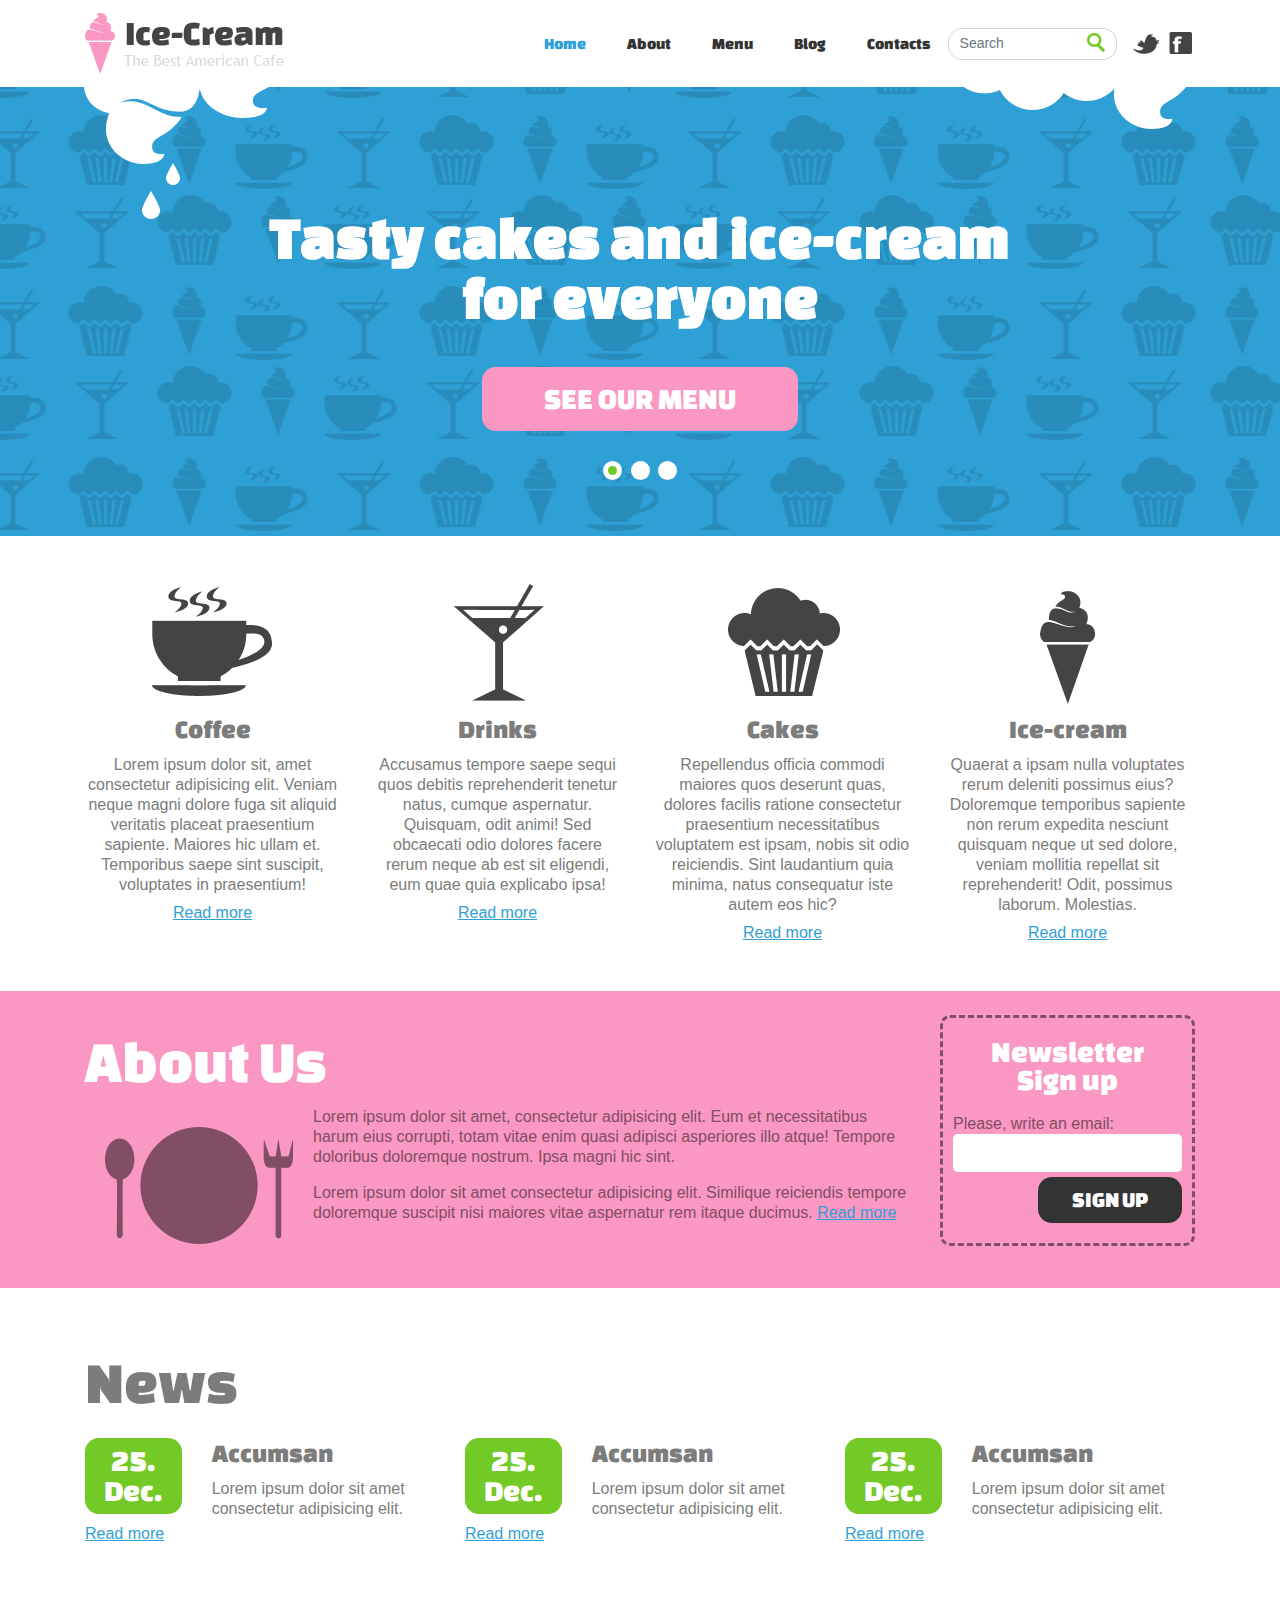
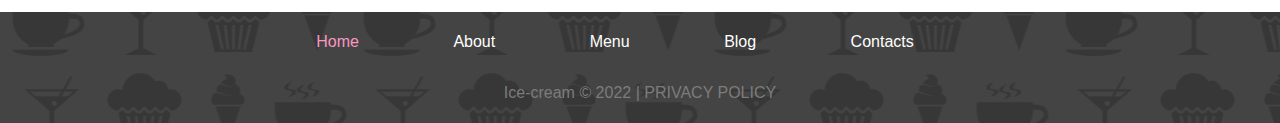
<file: index.html>
<!doctype html>
<html lang="en">
    <head>
        <title>21850024 - Ice-cream</title>
        <!-- Required meta tags -->
        <meta charset="utf-8">
        <meta name="viewport" content="width=device-width, initial-scale=1, shrink-to-fit=no">

        <!-- Bootstrap CSS -->
        <link rel="stylesheet" href="css/bootstrap.min.css">
        <link rel="shortcut icon" href="images/favicon.ico" type="image/x-icon">
        <link rel="stylesheet" href="https://fonts.googleapis.com/css?family=Changa+One" type="text/css">
        <link rel="stylesheet" href="css/21850024.css">
        <link rel="stylesheet" href="css/banner.css">
    </head>
    <body>
        <!--header-->
        <header class="container">
            <nav class="navbar navbar-expand-sm navbar-light px-0">
                <a class="navbar-brand" href="#" id="logo"><img src="images/logo.png" alt="Ice-Cream"></a>
                <button class="navbar-toggler d-lg-none" type="button" data-toggle="collapse"
                    data-target="#menu" aria-controls="menu" aria-expanded="false"
                    aria-label="Toggle navigation">
                    <span class="navbar-toggler-icon"></span>
                </button>
                <div class="collapse navbar-collapse justify-content-end" id="menu">
                    <ul class="navbar-nav mt-2 mt-lg-0">
                        <li class="nav-item active">
                            <a class="nav-link" href="index.html">Home <span class="sr-only">(current)</span></a>
                        </li>
                        <li class="nav-item">
                            <a class="nav-link" href="about.html">About</a>
                        </li>
                        <li class="nav-item">
                            <a class="nav-link" href="menu.html">Menu</a>
                        </li>
                        <li class="nav-item">
                            <a class="nav-link" href="blog.html">Blog</a>
                        </li>
                        <li class="nav-item">
                            <a class="nav-link" href="contacts.html">Contacts</a>
                        </li>
                    </ul>
                    <form class="form-inline my-2 my-lg-0" id="frm-search">
                        <div class="input-group input-group-sm">
                            <input class="form-control" type="text" placeholder="Search" id="searchword">
                            <div class="input-group-append">
                                <button class="btn" type="submit" id="btn-search"></button>
                            </div>
                        </div>
                    </form>
                    <div id="social">
                        <a href="#" class="btn twitter"></a>
                        <a href="#" class="btn facebook"></a>
                    </div>
                </div>
            </nav>
        </header>
        <!--end header-->
        <!--banner-->
        <div class="container-fluid" id="banner">
            <div class="container text-center">
                <h4>Tasty cakes and ice-cream <br>for everyone</h4>
                <div>
                    <a id="btn-menu" href="#">see our menu</a>
                </div>
                <ul id="dots">
                    <li class="current"><span>0</span></li>
                    <li><span>1</span></li>
                    <li><span>2</span></li>
                </ul>
            </div>
        </div>
        <!--end banner-->
        <!--main-->
        <div class="container">
            <div class="row my-5">
                <div class="col text-center">
                    <img src="images/icon-1.png" alt="">
                    <h4>Coffee</h4>
                    <div class="pb-2">Lorem ipsum dolor sit, amet consectetur adipisicing elit. Veniam neque magni dolore fuga sit
                        aliquid
                        veritatis placeat praesentium sapiente. Maiores hic ullam et. Temporibus saepe sint suscipit,
                        voluptates
                        in praesentium!</div>
                    <a href="#" class="readmore">Read more</a>
                </div>
                <div class="col text-center">
                    <img src="images/icon-2.png" alt="">
                    <h4>Drinks</h4>
                    <div class="pb-2">Accusamus tempore saepe sequi quos debitis reprehenderit tenetur natus, cumque aspernatur.
                        Quisquam,
                        odit animi! Sed obcaecati odio dolores facere rerum neque ab est sit eligendi, eum quae quia
                        explicabo
                        ipsa!</div>
                    <a href="#" class="readmore">Read more</a>
                </div>
                <div class="col text-center">
                    <img src="images/icon-3.png" alt="">
                    <h4>Cakes</h4>
                    <div class="pb-2">Repellendus officia commodi maiores quos deserunt quas, dolores facilis ratione consectetur
                        praesentium
                        necessitatibus voluptatem est ipsam, nobis sit odio reiciendis. Sint laudantium quia minima, natus
                        consequatur iste autem eos hic?</div>
                    <a href="#" class="readmore">Read more</a>
                </div>
                <div class="col text-center">
                    <img src="images/icon-4.png" alt="">
                    <h4>Ice-cream</h4>
                    <div class="pb-2">Quaerat a ipsam nulla voluptates rerum deleniti possimus eius? Doloremque temporibus sapiente non rerum
                        expedita nesciunt quisquam neque ut sed dolore, veniam mollitia repellat sit reprehenderit! Odit,
                        possimus laborum. Molestias.</div>
                    <a href="#" class="readmore">Read more</a>
                </div>
            </div>
        </div>
        <!--end main-->

        <!--about us-->
        <div class="container-fluid about py-4">
            <div class="container">
                <div class="row">
                    <div class="col-md-9">
                        <h3 class="text-white">About Us</h3>
                        <div>
                            <img src="images/icon-about.png" alt="">
                            <div>Lorem ipsum dolor sit amet, consectetur adipisicing elit. Eum et necessitatibus harum eius
                                corrupti, totam vitae enim quasi adipisci asperiores illo atque! Tempore doloribus doloremque nostrum. Ipsa magni hic sint.</div>
                            <div class="pt-3">Lorem ipsum dolor sit amet consectetur adipisicing elit. Similique reiciendis tempore
                                doloremque suscipit nisi maiores vitae aspernatur rem itaque ducimus. 
                                <a href="#" class="readmore">Read more</a>
                            </div>
                        </div>
                    </div>
                    <div class="col-md-3">
                        <form action="post" id="frm-signup">
                            <h3>Newsletter <br>Sign up</h3>
                            <div>Please, write an email:</div>
                            <div><input type="text" name="e-mail" id="email"></div>
                            <button type="submit">SIGN UP</button>
                        </form>
                    </div>
                </div>
            </div>
        </div>
        <!--end about us-->

        <!--news-->
        <div class="container py-5">
            <h3>News</h3>
            <div class="row">
                <div class="col">
                    <div class="row">
                        <div class="col-sm-4">
                            <div class="date">25.<br>Dec.</div>
                            <a href="#" class="readmore">Read more</a>
                        </div>
                        <div class="col-sm-8">
                            <h4>Accumsan</h4>
                            <div>Lorem ipsum dolor sit amet consectetur adipisicing elit.</div>
                        </div>
                    </div>
                </div>
                <div class="col">
                    <div class="row">
                        <div class="col-sm-4">
                            <div class="date">25.<br>Dec.</div>
                            <a href="#" class="readmore">Read more</a>
                        </div>
                        <div class="col-sm-8">
                            <h4>Accumsan</h4>
                            <div>Lorem ipsum dolor sit amet consectetur adipisicing elit.</div>
                        </div>
                    </div>
                </div>
                <div class="col">
                    <div class="row">
                        <div class="col-sm-4">
                            <div class="date">25.<br>Dec.</div>
                            <a href="#" class="readmore">Read more</a>
                        </div>
                        <div class="col-sm-8">
                            <h4>Accumsan</h4>
                            <div>Lorem ipsum dolor sit amet consectetur adipisicing elit.</div>
                        </div>
                    </div>
                </div>
            </div>
        </div>
        <!--end news-->

        <!--footer-->
        <footer class="container-fluid">
            <nav>
                <ul>
                    <li class="active"><a href="index.html">Home</a></li>
                    <li><a href="about.html">About</a></li>
                    <li><a href="menu.html">Menu</a></li>
                    <li><a href="blog.html">Blog</a></li>
                    <li><a href="contacts.html">Contacts</a></li>
                </ul>
            </nav>
            <div>Ice-cream &copy; 2022 | <a href="#" class="text-uppercase">Privacy policy</a></div>
        </footer>
        <!--end footer-->

        <!-- Optional JavaScript -->
        <!-- jQuery first, then Popper.js, then Bootstrap JS -->
        <script src="js/jquery-3.3.1.min.js"></script>
        <script src="js/popper.min.js"></script>
        <script src="js/bootstrap.min.js"></script>
    </body>
</html>
</file>
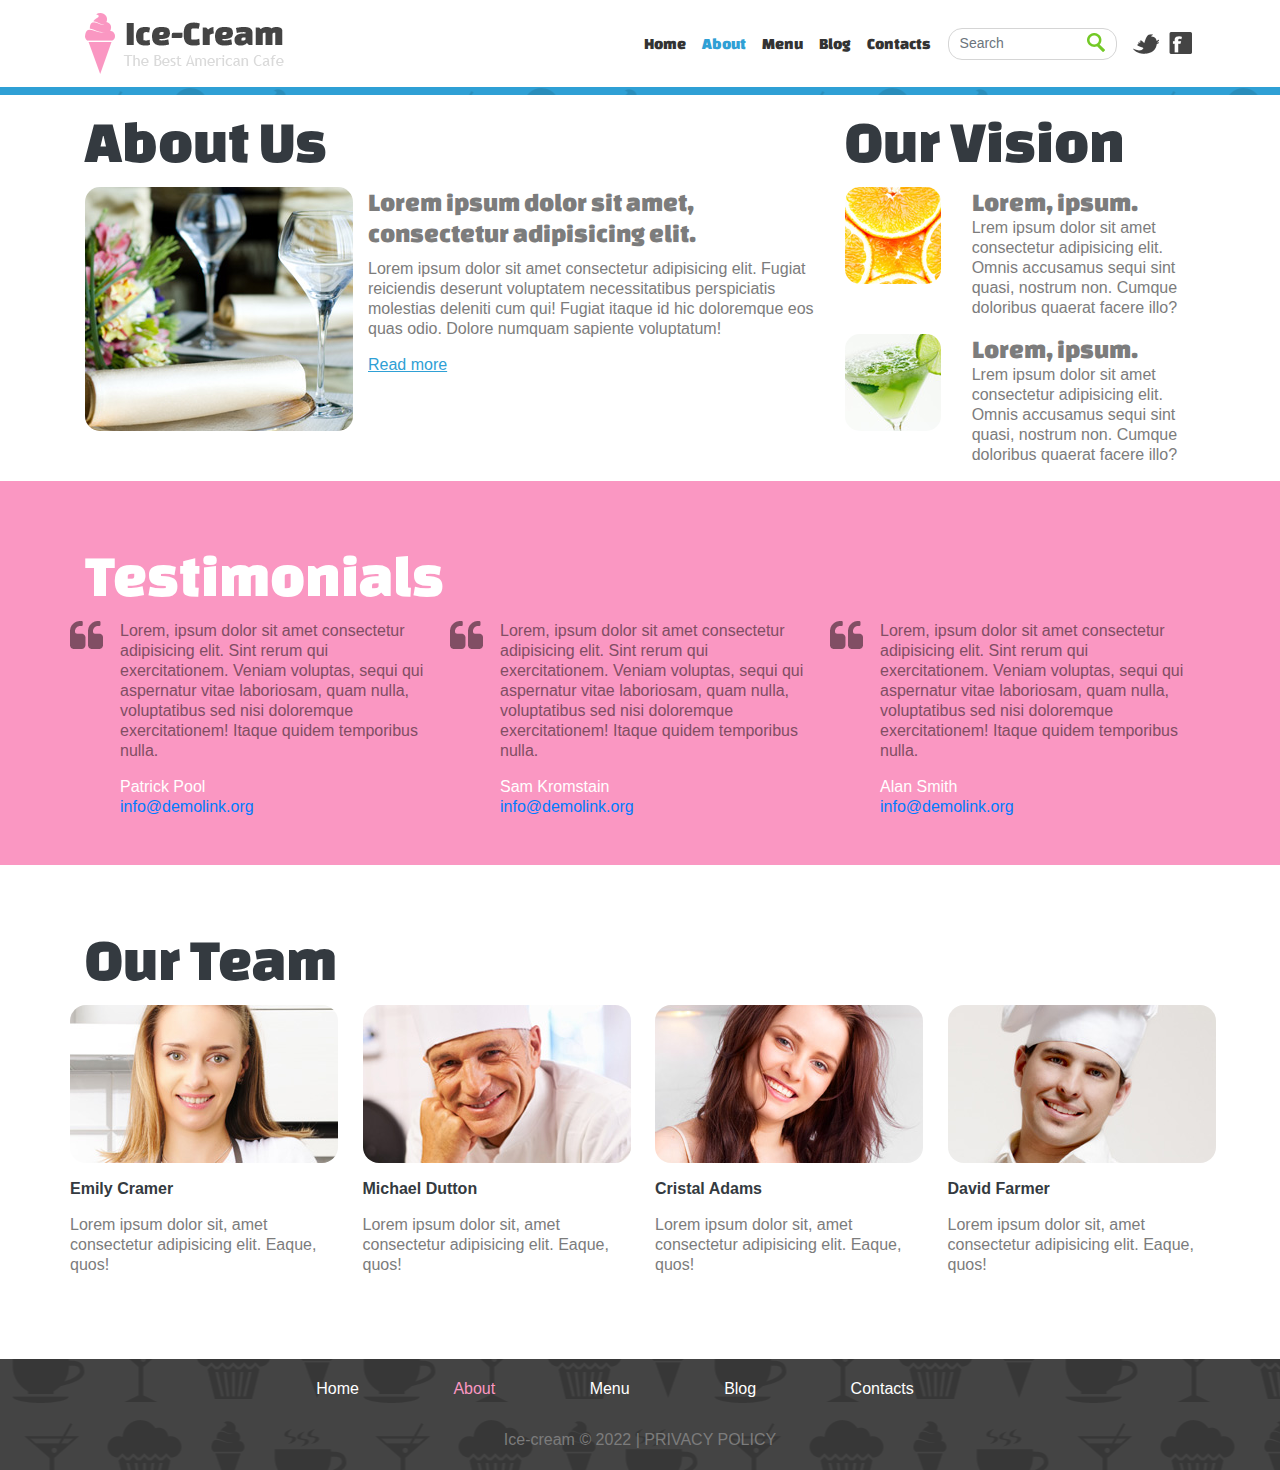
<file: about.html>
<!doctype html>
<html lang="en">

<head>
    <title>21850024 - Ice-cream - About</title>
    <!-- Required meta tags -->
    <meta charset="utf-8">
    <meta name="viewport" content="width=device-width, initial-scale=1, shrink-to-fit=no">

    <!-- Bootstrap CSS -->
    <link rel="stylesheet" href="css/bootstrap.min.css">
    <link rel="shortcut icon" href="images/favicon.ico" type="image/x-icon">
    <link rel="stylesheet" href="https://fonts.googleapis.com/css?family=Changa+One" type="text/css">
    <link rel="stylesheet" href="css/21850024.css">
</head>

<body>
    <!--header-->
    <header class="container">
        <nav class="navbar navbar-expand-sm navbar-light px-0">
            <a class="navbar-brand" href="#" id="logo"><img src="images/logo.png" alt="Ice-Cream"></a>
            <button class="navbar-toggler d-lg-none" type="button" data-toggle="collapse" data-target="#menu"
                aria-controls="menu" aria-expanded="false" aria-label="Toggle navigation">
                <span class="navbar-toggler-icon"></span>
            </button>
            <div class="collapse navbar-collapse justify-content-end" id="menu">
                <ul class="navbar-nav mt-2 mt-lg-0">
                    <li class="nav-item">
                        <a class="nav-link" href="index.html">Home</a>
                    </li>
                    <li class="nav-item active">
                        <a class="nav-link" href="about.html">About <span class="sr-only">(current)</span></a>
                    </li>
                    <li class="nav-item">
                        <a class="nav-link" href="menu.html">Menu</a>
                    </li>
                    <li class="nav-item">
                        <a class="nav-link" href="blog.html">Blog</a>
                    </li>
                    <li class="nav-item">
                        <a class="nav-link" href="contacts.html">Contacts</a>
                    </li>
                </ul>
                <form class="form-inline my-2 my-lg-0" id="frm-search">
                    <div class="input-group input-group-sm">
                        <input class="form-control" type="text" placeholder="Search" id="searchword">
                        <div class="input-group-append">
                            <button class="btn" type="submit" id="btn-search"></button>
                        </div>
                    </div>
                </form>
                <div id="social">
                    <a href="#" class="btn twitter"></a>
                    <a href="#" class="btn facebook"></a>
                </div>
            </div>
        </nav>
    </header>
    <!--end header-->

    <div class="container-fluid" id="small-banner">

    </div>

    <div class="container">
        <div class="row">
            <div class="col-md-8">
                <h3 class="text-dark">About Us</h3>
                <img src="images/about-1.jpg" alt="" class="round-img">
                <h4>Lorem ipsum dolor sit amet, consectetur adipisicing elit.</h4>
                <p>Lorem ipsum dolor sit amet consectetur adipisicing elit. Fugiat reiciendis deserunt voluptatem
                    necessitatibus perspiciatis molestias deleniti cum qui! Fugiat itaque id hic doloremque eos quas
                    odio. Dolore numquam sapiente voluptatum!</p>
                <p><a href="#" class="readmore">Read more</a></p>
            </div>
            <div class="col-md-4">
                <h3 class="text-dark">Our Vision</h3>
                <div class="row">
                    <div class="col-sm-4">
                        <img src="images/vision/vision-1.jpg" alt="" class="round-img">
                    </div>
                    <div class="col-sm-8">
                        <h4 class="my-0">Lorem, ipsum.</h4>
                        <p>Lrem ipsum dolor sit amet consectetur adipisicing elit. Omnis accusamus sequi sint quasi,
                            nostrum non. Cumque doloribus quaerat facere illo?</p>
                    </div>
                </div>
                <div class="row">
                    <div class="col-sm-4">
                        <img src="images/vision/vision-2.jpg" alt="" class="round-img">
                    </div>
                    <div class="col-sm-8 my-0">
                        <h4 class="my-0">Lorem, ipsum.</h4>
                        <p>Lrem ipsum dolor sit amet consectetur adipisicing elit. Omnis accusamus sequi sint quasi,
                            nostrum non. Cumque doloribus quaerat facere illo?</p>
                    </div>
                </div>
            </div>
        </div>
    </div>

    <div class="container-fluid about py-5">
        <div class="container" id="testimonials">
            <h3 class="text-white mx-0">Testimonials</h3>
            <div class="row">
                <div class="col">
                    <p>Lorem, ipsum dolor sit amet consectetur adipisicing elit. Sint rerum qui exercitationem. Veniam
                        voluptas, sequi qui aspernatur vitae laboriosam, quam nulla, voluptatibus sed nisi doloremque
                        exercitationem! Itaque quidem temporibus nulla.</p>
                    <div class="text-white">Patrick Pool</div>
                    <a href="mailto:info@demolink.org" class="email">info@demolink.org</a>
                </div>
                <div class="col">
                    <p>Lorem, ipsum dolor sit amet consectetur adipisicing elit. Sint rerum qui exercitationem. Veniam
                        voluptas, sequi qui aspernatur vitae laboriosam, quam nulla, voluptatibus sed nisi doloremque
                        exercitationem! Itaque quidem temporibus nulla.</p>
                    <div class="text-white">Sam Kromstain</div>
                    <a href="mailto:info@demolink.org" class="email">info@demolink.org</a>
                </div>
                <div class="col">
                    <p>Lorem, ipsum dolor sit amet consectetur adipisicing elit. Sint rerum qui exercitationem. Veniam
                        voluptas, sequi qui aspernatur vitae laboriosam, quam nulla, voluptatibus sed nisi doloremque
                        exercitationem! Itaque quidem temporibus nulla.</p>
                    <div class="text-white">Alan Smith</div>
                    <a href="mailto:info@demolink.org" class="email">info@demolink.org</a>
                </div>
            </div>
        </div>
    </div>

    <div class="container py-5">
        <h3 class="text-dark">Our Team</h3>
        <div class="row">
            <div class="row">
                <div class="col-md-3">
                    <img src="images/our-team/team-1.jpg" alt="" class="img-rounded">
                    <p class="text-dark font-weight-bold pt-3">Emily Cramer</p>
                    <p>Lorem ipsum dolor sit, amet consectetur adipisicing elit. Eaque, quos!</p>
                </div>
                <div class="col-md-3">
                    <img src="images/our-team/team-2.jpg" alt="" class="img-rounded">
                    <p class="text-dark font-weight-bold pt-3">Michael Dutton</p>
                    <p>Lorem ipsum dolor sit, amet consectetur adipisicing elit. Eaque, quos!</p>
                </div>
                <div class="col-md-3">
                    <img src="images/our-team/team-3.jpg" alt="" class="img-rounded">
                    <p class="text-dark font-weight-bold pt-3">Cristal Adams</p>
                    <p>Lorem ipsum dolor sit, amet consectetur adipisicing elit. Eaque, quos!</p>
                </div>
                <div class="col-md-3">
                    <img src="images/our-team/team-4.jpg" alt="" class="img-rounded">
                    <p class="text-dark font-weight-bold pt-3">David Farmer</p>
                    <p>Lorem ipsum dolor sit, amet consectetur adipisicing elit. Eaque, quos!</p>
                </div>
            </div>
        </div>
    </div>
    <!--footer-->
    <footer class="container-fluid">
        <nav>
            <ul>
                <li><a href="index.html">Home</a></li>
                <li class="active"><a href="about.html">About</a></li>
                <li><a href="menu.html">Menu</a></li>
                <li><a href="blog.html">Blog</a></li>
                <li><a href="contacts.html">Contacts</a></li>
            </ul>
        </nav>
        <div>Ice-cream &copy; 2022 | <a href="#" class="text-uppercase">Privacy policy</a></div>
    </footer>
    <!--end footer-->
    <!-- Optional JavaScript -->
    <!-- jQuery first, then Popper.js, then Bootstrap JS -->
    <script src="js/jquery-3.3.1.min.js"></script>
    <script src="js/popper.min.js"></script>
    <script src="js/bootstrap.min.js"></script>
</body>

</html>
</file>
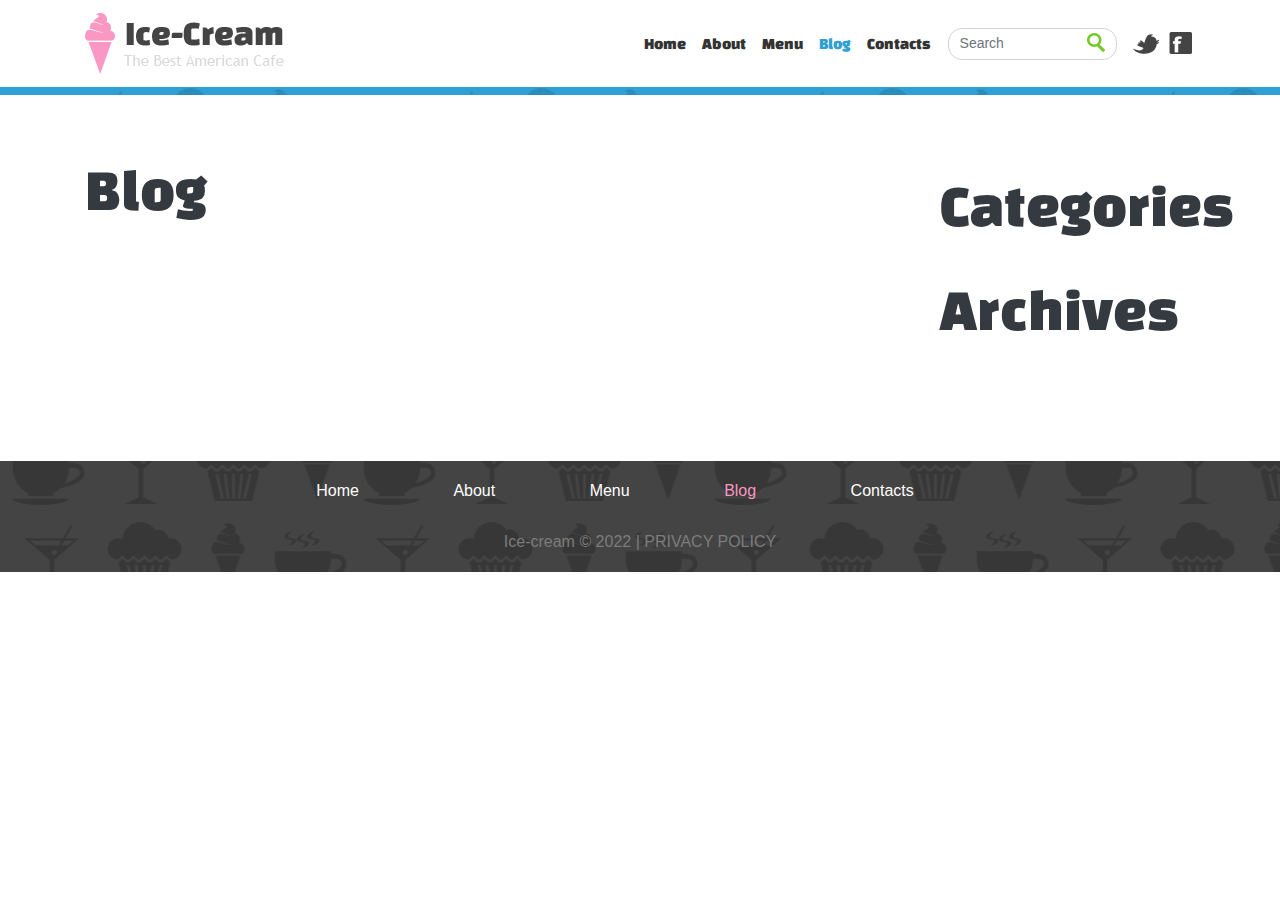
<file: blog.html>
<!doctype html>
<html lang="en">

<head>
    <title>21850024 - Ice-cream - Blog</title>
    <!-- Required meta tags -->
    <meta charset="utf-8">
    <meta name="viewport" content="width=device-width, initial-scale=1, shrink-to-fit=no">

    <!-- Bootstrap CSS -->
    <link rel="stylesheet" href="css/bootstrap.min.css">
    <link rel="shortcut icon" href="images/favicon.ico" type="image/x-icon">
    <link rel="stylesheet" href="https://fonts.googleapis.com/css?family=Changa+One" type="text/css">
    <link rel="stylesheet" href="css/21850024.css">
</head>

<body>
    <!--header-->
    <header class="container">
        <nav class="navbar navbar-expand-sm navbar-light px-0">
            <a class="navbar-brand" href="index.html" id="logo"><img src="images/logo.png" alt="Ice-Cream"></a>
            <button class="navbar-toggler d-lg-none" type="button" data-toggle="collapse" data-target="#menu"
                aria-controls="menu" aria-expanded="false" aria-label="Toggle navigation">
                <span class="navbar-toggler-icon"></span>
            </button>
            <div class="collapse navbar-collapse justify-content-end" id="menu">
                <ul class="navbar-nav mt-2 mt-lg-0">
                    <li class="nav-item">
                        <a class="nav-link" href="index.html">Home</a>
                    </li>
                    <li class="nav-item">
                        <a class="nav-link" href="about.html">About <span class="sr-only">(current)</span></a>
                    </li>
                    <li class="nav-item">
                        <a class="nav-link" href="menu.html">Menu</a>
                    </li>
                    <li class="nav-item active">
                        <a class="nav-link" href="blog.html">Blog</a>
                    </li>
                    <li class="nav-item">
                        <a class="nav-link" href="contacts.html">Contacts</a>
                    </li>
                </ul>
                <form class="form-inline my-2 my-lg-0" id="frm-search">
                    <div class="input-group input-group-sm">
                        <input class="form-control" type="text" placeholder="Search" id="searchword">
                        <div class="input-group-append">
                            <button class="btn" type="submit" id="btn-search"></button>
                        </div>
                    </div>
                </form>
                <div id="social">
                    <a href="#" class="btn twitter"></a>
                    <a href="#" class="btn facebook"></a>
                </div>
            </div>
        </nav>
    </header>
    <!--end header-->

    <div class="container-fluid" id="small-banner">
    </div>

    <!--blog-->
    <div class="container py-5" id="content">
        <div class="row">
            <div class="col-md-9">
                <h3 class="text-dark">Blog</h3>
                <div id="blogs"></div>
                <div id="blogs-pagination"></div>
            </div>
            <div class="col-md-3 py-3">
                <div>
                    <h3 class="text-dark pb-3">Categories</h3>
                    <ul class="blog-list" id="blogs-categories"></ul>
                </div>
                <div>
                    <h3 class="text-dark pb-3">Archives</h3>
                    <ul class="blog-list" id="blogs-archives"></ul>
                </div>
            </div>
        </div>
    </div>
    <!--/blog-->

    <!--footer-->
    <footer class="container-fluid">
        <nav>
            <ul>
                <li><a href="index.html">Home</a></li>
                <li><a href="about.html">About</a></li>
                <li><a href="menu.html">Menu</a></li>
                <li class="active"><a href="blog.html">Blog</a></li>
                <li><a href="contacts.html">Contacts</a></li>
            </ul>
        </nav>
        <div>Ice-cream &copy; 2022 | <a href="#" class="text-uppercase">Privacy policy</a></div>
    </footer>
    <!--end footer-->
    <!-- Optional JavaScript -->
    <!-- jQuery first, then Popper.js, then Bootstrap JS -->
    <script src="js/jquery-3.3.1.min.js"></script>
    <script src="js/popper.min.js"></script>
    <script src="js/bootstrap.min.js"></script>
    <script src="js/handlebars-v4.7.7.js"></script>
    <script src="js/handlebars-pagination-helper.js"></script>
    <script src="js/templates.js"></script>
    <script src="js/21850024.js"></script>

    <script>
        $(document).ready(function () {
            loadData('blogs-categories', '#blogs-categories', 'blogs-categories');
            loadData('blogs-archives', '#blogs-archives', 'blogs-archives');
            loadBlogs('blogs');
        });

        function loadBlogs(request, page = 1) {
            $.ajax({
                url: `https://web1-api.herokuapp.com/api/${request}?page=${page}`,
                cache: false,
                success: function (data) {
                    let jsonData = {
                        data: data
                    }

                    let target = $("#blogs");
                    let template = Handlebars.templates["blogs"];
                    $(target).html(template(jsonData));

                    jsonData = {
                        currentPage: page,
                        pageCount: data.pageCount,
                        size: 2,
                        api: request
                    };

                    target = $("#blogs-pagination");
                    template = Handlebars.templates["blogs-pagination"];
                    (target).html(template(jsonData));
                }
            });
        }

        function loadDetails(id) {
            loadData(`blogs/${id}`, "#blogs", "blogs-details");
        }

        function addComment() {
            let formData = {
                name: $('#name').val(),
                email: $('#email').val(),
                comment: $('#comment').val(),
                blogId: $("#frm-comment").data('blogId'),
                agree: $('#agree').prop('checked'),
            }

            $.ajax({
                url: "https://web1-api.herokuapp.com/users/authenticate",
                dataType: "json",
                type: "POST",
                data: {
                    username: 'test',
                    password: '1c3cr3@m' //icecream
                },
                success: function (r) {
                    $.ajax({
                        url: "https://web1-api.herokuapp.com/users/comment",
                        dataType: "json",
                        type: "POST",
                        headers: {
                            "Authorization": 'Bearer ' + r.token
                        },
                        data: formData,
                        success: function (r) {
                            loadDetails(formData.blogId);
                        },
                        error: function(xhr, status, error){
                            window.alert(error);
                        }
                    });
                }
            });

            return false;
        }
    </script>
</body>

</html>
</file>
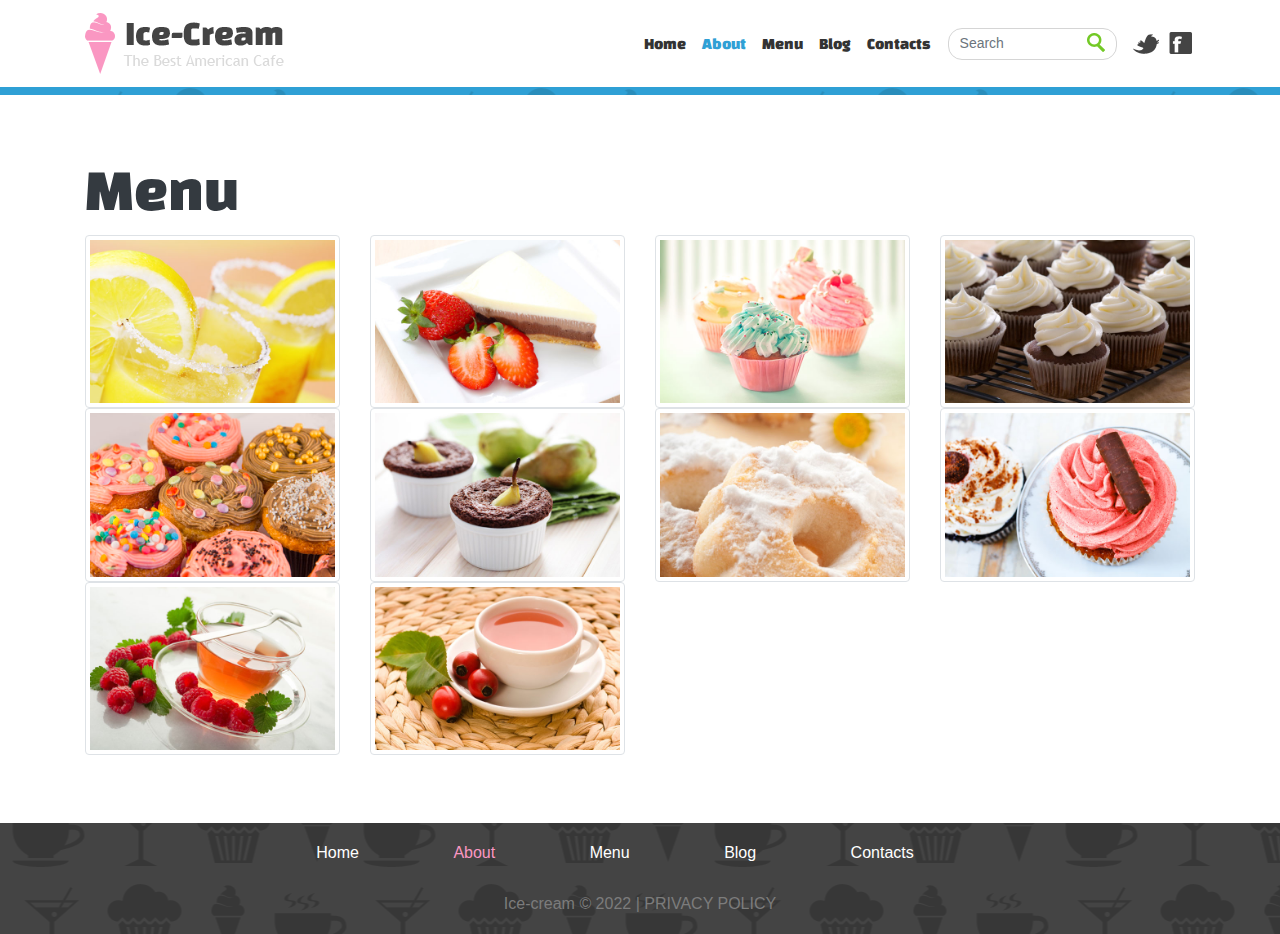
<file: menu.html>
<!doctype html>
<html lang="en">

<head>
    <title>21850024 - Ice-cream - About</title>
    <!-- Required meta tags -->
    <meta charset="utf-8">
    <meta name="viewport" content="width=device-width, initial-scale=1, shrink-to-fit=no">

    <!-- Bootstrap CSS -->
    <link rel="stylesheet" href="css/bootstrap.min.css">
    <link rel="shortcut icon" href="images/favicon.ico" type="image/x-icon">
    <link rel="stylesheet" href="https://fonts.googleapis.com/css?family=Changa+One" type="text/css">
    <link rel="stylesheet" href="css/21850024.css">
</head>

<body>
    <!--header-->
    <header class="container">
        <nav class="navbar navbar-expand-sm navbar-light px-0">
            <a class="navbar-brand" href="#" id="logo"><img src="images/logo.png" alt="Ice-Cream"></a>
            <button class="navbar-toggler d-lg-none" type="button" data-toggle="collapse" data-target="#menu"
                aria-controls="menu" aria-expanded="false" aria-label="Toggle navigation">
                <span class="navbar-toggler-icon"></span>
            </button>
            <div class="collapse navbar-collapse justify-content-end" id="menu">
                <ul class="navbar-nav mt-2 mt-lg-0">
                    <li class="nav-item">
                        <a class="nav-link" href="index.html">Home</a>
                    </li>
                    <li class="nav-item active">
                        <a class="nav-link" href="about.html">About <span class="sr-only">(current)</span></a>
                    </li>
                    <li class="nav-item">
                        <a class="nav-link" href="menu.html">Menu</a>
                    </li>
                    <li class="nav-item">
                        <a class="nav-link" href="blog.html">Blog</a>
                    </li>
                    <li class="nav-item">
                        <a class="nav-link" href="contacts.html">Contacts</a>
                    </li>
                </ul>
                <form class="form-inline my-2 my-lg-0" id="frm-search">
                    <div class="input-group input-group-sm">
                        <input class="form-control" type="text" placeholder="Search" id="searchword">
                        <div class="input-group-append">
                            <button class="btn" type="submit" id="btn-search"></button>
                        </div>
                    </div>
                </form>
                <div id="social">
                    <a href="#" class="btn twitter"></a>
                    <a href="#" class="btn facebook"></a>
                </div>
            </div>
        </nav>
    </header>
    <!--end header-->

    <div class="container-fluid" id="small-banner">
    </div>

    <div class="container py-5">
        <h3 class="text-dark">Menu</h3>
        <div class="row">
            <div class="col-sm-6 col-md-4 col-lg-3"><img src="images/gallery/gallery-img1.jpg" alt="" class="img-thumbnail"></div>
            <div class="col-sm-6 col-md-4 col-lg-3"><img src="images/gallery/gallery-img2.jpg" alt="" class="img-thumbnail"></div>
            <div class="col-sm-6 col-md-4 col-lg-3"><img src="images/gallery/gallery-img3.jpg" alt="" class="img-thumbnail"></div>
            <div class="col-sm-6 col-md-4 col-lg-3"><img src="images/gallery/gallery-img4.jpg" alt="" class="img-thumbnail"></div>
            <div class="col-sm-6 col-md-4 col-lg-3"><img src="images/gallery/gallery-img5.jpg" alt="" class="img-thumbnail"></div>
            <div class="col-sm-6 col-md-4 col-lg-3"><img src="images/gallery/gallery-img6.jpg" alt="" class="img-thumbnail"></div>
            <div class="col-sm-6 col-md-4 col-lg-3"><img src="images/gallery/gallery-img7.jpg" alt="" class="img-thumbnail"></div>
            <div class="col-sm-6 col-md-4 col-lg-3"><img src="images/gallery/gallery-img8.jpg" alt="" class="img-thumbnail"></div>
            <div class="col-sm-6 col-md-4 col-lg-3"><img src="images/gallery/gallery-img9.jpg" alt="" class="img-thumbnail"></div>
            <div class="col-sm-6 col-md-4 col-lg-3"><img src="images/gallery/gallery-img10.jpg" alt="" class="img-thumbnail"></div>
        </div>
    </div>

    <!--footer-->
    <footer class="container-fluid">
        <nav>
            <ul>
                <li><a href="index.html">Home</a></li>
                <li class="active"><a href="about.html">About</a></li>
                <li><a href="menu.html">Menu</a></li>
                <li><a href="blog.html">Blog</a></li>
                <li><a href="contacts.html">Contacts</a></li>
            </ul>
        </nav>
        <div>Ice-cream &copy; 2022 | <a href="#" class="text-uppercase">Privacy policy</a></div>
    </footer>
    <!--end footer-->
    <!-- Optional JavaScript -->
    <!-- jQuery first, then Popper.js, then Bootstrap JS -->
    <script src="js/jquery-3.3.1.min.js"></script>
    <script src="js/popper.min.js"></script>
    <script src="js/bootstrap.min.js"></script>
</body>

</html>
</file>
<file: css/21850024.css>
body{
    font-family: 'Trebuchet MS', Arial, Helvetica, sans-serif;
    font-size: 16px;
    line-height: 20px;
    color: #7c7c7c;
    overflow-x: hidden;
}

/* header */
#menu li a{
    font-family: 'Changa One', cursive;
    color: #333333;
}

#menu li a:hover,
#menu li.active a{
    color: #2FA0D5;
    background: none;
}

#frm-search{
    display: block;
    position: relative;
    width: 169px;
    height: 32px;
    border: 1px solid #D5D5D5;
    padding: 4px 11px 6px;
    box-sizing: border-box;
    border-radius: 14px;
    margin: 0 10px;
}

#searchword{
    border: none;
    background: white;
    box-shadow: none;
    padding: 0;
}

#btn-search{
    border: none;
    width: 18px;
    background: url("../images/search_button.png") 0 0 no-repeat;
}

#social a{
    display: inline-block;
    margin-left: 5px;
    font-size: 0;
    height: 25px;
    width: 27px;
    cursor: pointer;
}

#social a.twitter{
    background: url("../images/twitter.png") 0 0 no-repeat;
}

#social a.twitter:hover{
    background: url("../images/twitter_active.png") 0 0 no-repeat;
}

#social a.facebook{
    background: url("../images/facebook.png") 0 0 no-repeat;
}

#social a.facebook:hover{
    background: url("../images/facebook_active.png") 0 0 no-repeat;
}

/* banner*/
#banner{
    background: url("../images/bg_slider.gif") center bottom repeat;
    color: white;
    padding: 110px 0 40px;
}

#banner h4{
    font-size: 60px;
    line-height: 60px;
    font-family: 'Changa One', cursive;
    font-weight: 900;
    letter-spacing: 1px;
}

#btn-menu{
    display: inline-block;
    font: 30px 'Changa One', cursive;
    line-height: 36px;
    background-color: #FA97C2;
    padding: 14px 62px;
    border-radius: 14px;
    text-transform: uppercase;
    text-decoration: none;
    margin: 30px 0;
    color: white;
}

#dots{
    list-style: none;
    padding: 0;
    text-align: center;
    height: 19px;
    line-height: 19px;
}

#dots li{
    display: inline-block;
    width: 19px;
    height: 19px;
    border-radius: 19px;
    text-align: left;
    text-indent: 9999px;
    background: white;
    margin: 0 2px;
    position: relative;
}

#dots li span{
    border-radius: 9px;
    width: 9px;
    height: 9px;
    position: absolute;
    top: 5px;
    left: 5px;
}

#dots li.current span,
#dots li:hover span{
    box-shadow: 0;
    background: #73C926;
    cursor: pointer;
}

/* main */
h4{
    font-family: 'Changa One', cursive;
    font-weight: 400;
    columns: #333333;
    font-size: 26px;
    margin: 10px 0;
}

a.readmore{
    text-decoration: underline;
    color: #2FA0D5;
}

/* about */
.about{
    background: #FA97C2;
    color: #814E64;
}

h3{
    font-family: 'Changa One', cursive;
    font-size: 60px;
    font-weight: 400;
    margin: 10px 0;
}


.about div > img{
    float: left;
    margin: 20px;
}

#frm-signup{
    border: 3px dashed #814e64;
    padding: 20px 10px;
    border-radius: 10px;
    overflow: auto;
}

#frm-signup h3{
    font-size: 30px;
    line-height: 28px;
    text-align: center;
    margin: 0;
    padding-bottom: 20px;
    color: white;
}

#frm-signup input{
    width: 100%;
    border: none;
    border-radius: 5px;
    height: 38px;
    padding: 10px;
    box-shadow: 0 0 0;
    margin-top: 6px 0;
}

#frm-signup button{
    float: right;
    border: none;
    border-radius: 14px;
    color: white;
    background: #333333;
    font: 22px 'Changa One', cursive;
    text-transform: uppercase;
    line-height: 26px;
    padding: 10px 34px;
    margin-top: 5px;
}


/* news */
.date {
    text-align: center;
    background:#73c926;
    color: white;
    font: 30px 'Changa One', cursive;
    line-height: 30px;
    padding: 8px 0;
    border-radius: 14px;
    margin: 10px 0;
}

/* footer*/
footer{
    background: url("../images/bg.gif") center repeat;
    text-align: center;
    padding: 20px;
    margin-top: 20px;
}

footer li{
    display: inline-block;
    padding: 0 90px 15px 0;
}

footer a{
    color: #7c7c7c;
    text-decoration: none;
}
footer nav a,
footer a:hover{
    color: white;
    text-decoration: none;
}

footer nav .active a,
footer nav a:hover{
    color: #FA97C2;
}

/* about page*/
#small-banner{
    background: url("../images/bg_slider.gif") center top repeat;
    padding: 0.25em;
    content: "";
}

.round-img{
    border: nond;
    border-radius: 15px;
    float: left;
    margin-right: 15px;
}

#testimonials .col{
    background: url("../images/quot.png") top left no-repeat;
    padding-left: 50px;
}

#testimonials h3{
    margin-left: -10px;
}

.img-rounded{
    border-radius: 1em;
}
</file>
<file: css/banner.css>
@media screen and (min-width: 768px) {
    #menu li{
        margin-left: 25px;
        padding: 0;
    }
    #logo{
        position: relative;
    }
    
    #logo::after{
        position: absolute;
        content: "";
        background: url("../images/logo_bg.png") 0 0 no-repeat;
        width: 188px;
        height: 133px;
        bottom: -140px;
        left: -2px;
    }
    
    #frm-search::after{
        position: absolute;
        content: "";
        background: url("../images/search_bg.png") 0 0 no-repeat;
        width: 230px;
        height: 44px;
        left: 10px;
        bottom: -70px;
    }
}
</file>
